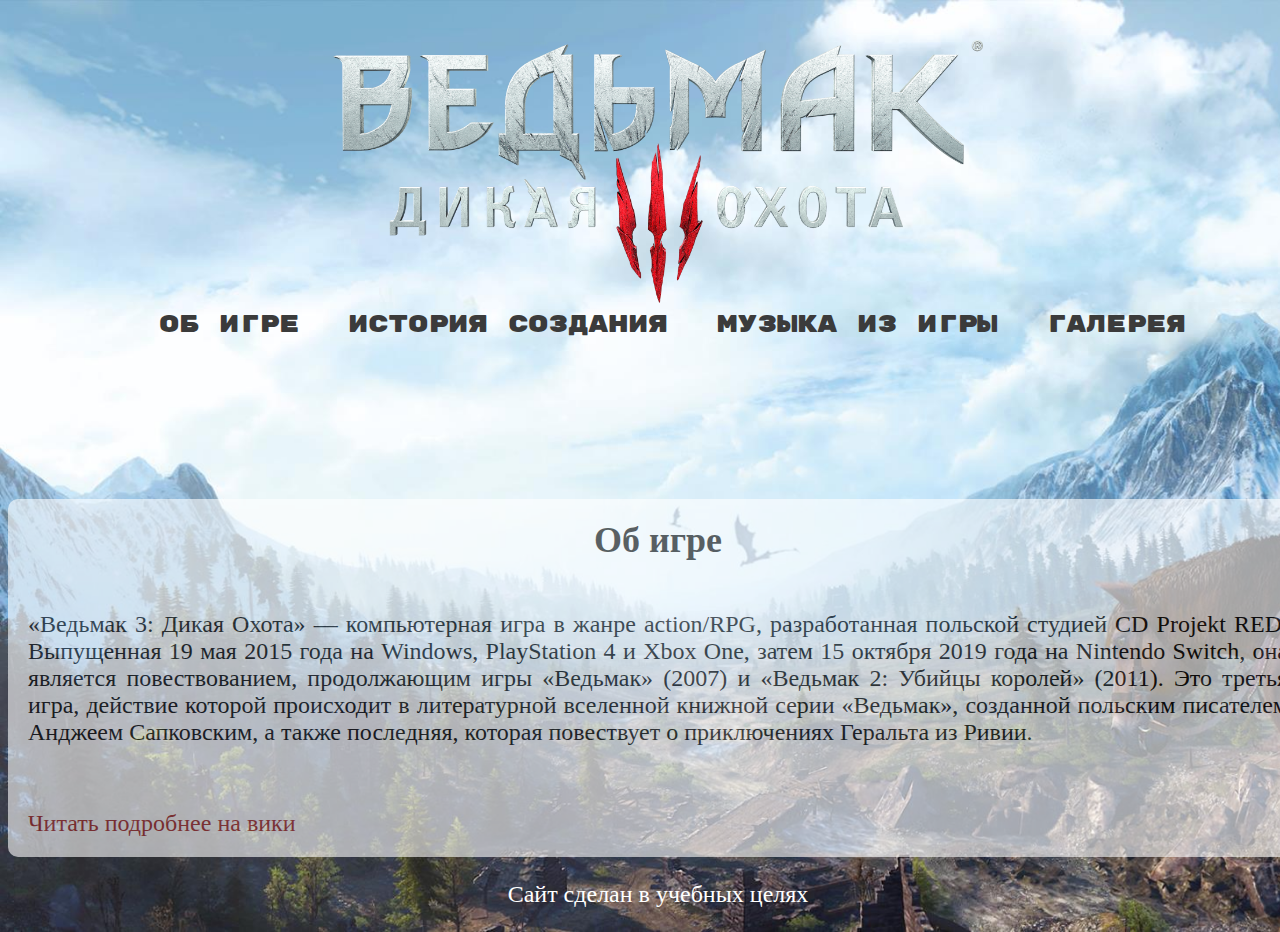
<file: index.html>
<!DOCTYPE html>
    <html lang="en">
    <head>
        <link rel="shortcut icon" href="../img/icon.jpg" type="image/x-icon">
        <link rel="stylesheet" href="css/style.css">
        <title>witcher 3</title>
    </head>
    <body>
        <div class="wrapper">
            <header class="header">
                <img class="logo" src="img/header_img.png" alt="логотип">
                <nav class="nav">
                    <a class="nav-link" href="#about">Об игре</a>
                    <a class="nav-link" href="html/history.html">История создания</a>
                    <a class="nav-link" href="html/music.html">Музыка из игры</a>
                    <a class="nav-link" href="html/gallery.html">Галерея</a>
                </nav>
             </header>    
        <main>
            <section class="welcome">
            <h2 id="about">Об игре</h2>
            <p class="text-p">«Ведьмак 3: Дикая Охота» — компьютерная игра в жанре action/RPG, разработанная польской студией CD Projekt RED. Выпущенная 19 мая 2015 года на Windows, PlayStation 4 и Xbox One, затем 15 октября 2019 года на Nintendo Switch, она является повествованием, продолжающим игры «Ведьмак» (2007) и «Ведьмак 2: Убийцы королей» (2011). Это третья игра, действие которой происходит в литературной вселенной книжной серии «Ведьмак», созданной польским писателем Анджеем Сапковским, а также последняя, которая повествует о приключениях Геральта из Ривии.</p>   
            <p class="text-p"><a class="link" href="https://vedmak.fandom.com/wiki/%D0%92%D0%B5%D0%B4%D1%8C%D0%BC%D0%B0%D0%BA_3:_%D0%94%D0%B8%D0%BA%D0%B0%D1%8F_%D0%9E%D1%85%D0%BE%D1%82%D0%B0">Читать подробнее на вики</a></p>
        </section>
        </main>
        <footer class="footer">
            <p>Сайт сделан в учебных целях</p> 
        </footer>
         </div>   
    </body>
    </html>
</file>
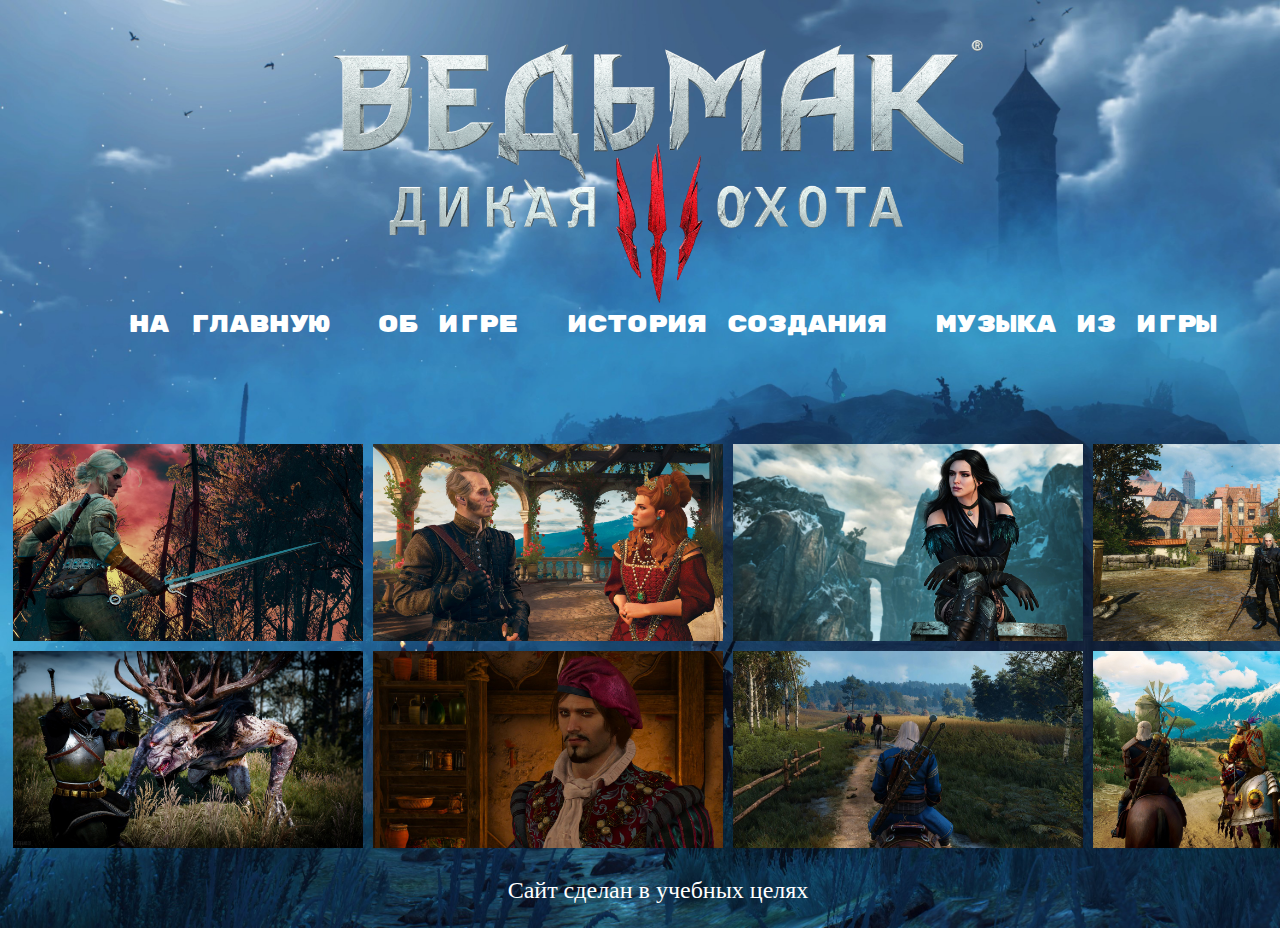
<file: html/gallery.html>
<!DOCTYPE html>
    <html lang="en">
    <head>
        <link rel="shortcut icon" href="../img/icon.jpg" type="image/x-icon">
        <link rel="stylesheet" href="../css/style_gallery.css">
        <title>gallery</title>
    </head>
    <body>
        <div class="wrapper">
            <header class="header">
                <img class="logo" src="../img/header_img.png" alt="логотип">
                <nav class="nav">
                    <a class="nav-link" href="../index.html">На главную</a>
                    <a class="nav-link" href="../index.html">Об игре</a>
                    <a class="nav-link" href="history.html">История создания</a>
                    <a class="nav-link" href="music.html">Музыка из игры</a>
                </nav>
             </header>   
             <main>
                 <section>
                     <div class="gallery-wrapper">
                        <div class="gallery">
                            <img class="gallery-img" src="../img/gallery/2POPHuvd41A.jpg" alt="">
                            <img class="gallery-img" src="../img/gallery/9wpJmWQpya4.jpg" alt="">
                            <img class="gallery-img" src="../img/gallery/bYpSJj4L2Ps.jpg" alt="">
                            <img class="gallery-img" src="../img/gallery/eVxxP4vRMUE.jpg" alt="">
                        </div>
                        <div class="gallery">
                            <img class="gallery-img" src="../img/gallery/kbAlxTVThQI.jpg" alt="">
                            <img class="gallery-img" src="../img/gallery/rnyfaMSBzn0.jpg" alt="">
                            <img class="gallery-img" src="../img/gallery/rWLlMl0J7-s.jpg" alt="">
                            <img class="gallery-img" src="../img/gallery/xSq4RmSoUgo.jpg" alt="">
                        </div>
                    </div>
                 </section>
             </main>
             <footer class="footer">
                <p>Сайт сделан в учебных целях</p> 
            </footer>
</file>
<file: css/style.css>
@import url('https://fonts.googleapis.com/css2?family=Rubik+Mono+One&display=swap');
body{
    font-size: 24px;
    background-image:url(../img/1.jpeg);
    background-repeat: no-repeat;
    background-size: cover;
    cursor: url('../img/cursor.png'), default;
}
.wrapper{
    width: 1300px;
    margin: 0 auto;
}
.header{
    font-family: 'Rubik Mono One', sans-serif;
    font-size: 23;
    text-align: center;
    margin-top: 40px;
}
.logo{
    width: 50%;
}
.nav-link{
    text-decoration: none;
    margin-left: 29px;
    color: #3b3b3b;
}
.nav-link:hover{
    color: #5a0212;
}
h2{
    padding-top: 20px;
    text-align: center;
}
.welcome{
    border-radius: 10px;
    opacity: 0.6;
    background-color: white;
    margin-top: 160px;
}
.text-p{
    padding: 20px;
    text-align: justify;
}
.link{
    text-decoration: none;
    color: brown;

}
.link:hover{
    color: crimson;
}
.footer{
    text-align: center;
    color: white;
}
</file>
<file: css/style_gallery.css>
@import url('https://fonts.googleapis.com/css2?family=Rubik+Mono+One&display=swap');
body{
    font-size: 24px;
    background-image:url(../img/musicBack.jpg);
    background-repeat: no-repeat;
    background-size: cover;
    cursor: url('../img/cursor.png'), default;
}
.wrapper{
    width: 1300px;
    margin: 0 auto;
}
.header{
    font-family: 'Rubik Mono One', sans-serif;
    font-size: 23;
    text-align: center;
    margin-top: 40px;
}
.logo{
    width: 50%;
}
.nav-link{
    text-decoration: none;
    margin-left: 29px;
    color: white;
}
.nav-link:hover{
    color: #5a0212;
}
.gallery-wrapper{
    display: flex;
    flex-direction: column;
    justify-content: space-around;
    margin-top: 100px;
    width: 50px;
}
.gallery{
    display: flex; 
}
.gallery-img{
    width: 350px;
    align-items: center;
    padding: 5px;
}
.footer{
    text-align: center;
    color: white;
}
</file>
